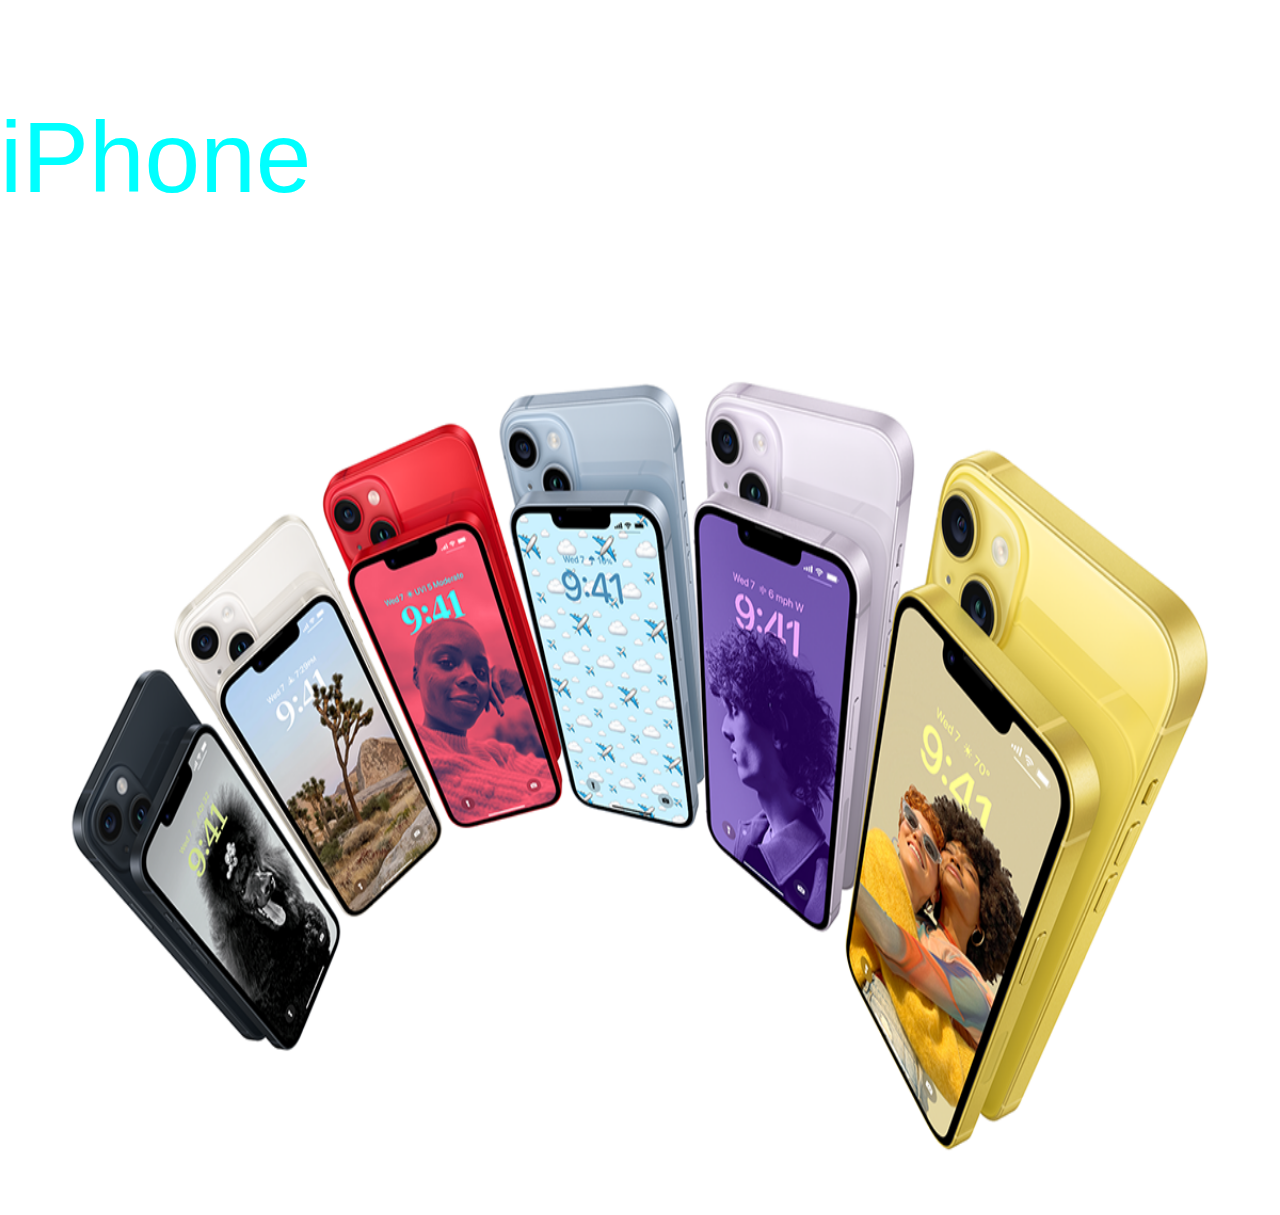
<file: index.html>
<!DOCTYPE html>
<html>
    <head>
        <link rel="stylesheet" href="style.css">
        <style type ="text/css" >
            .footer{ 
                position: fixed;     
                text-align: center;    
                bottom: 0px; 
                width: 100%;
            }  
         </style>
    </head>
    <body>
        <p>iPhone</p>
        <p><div class="footer">iPhone</div></p>

        <a href="page2.html">
            <img src="iphone14.png" class="iphone14"> 
            <background-image: url(phones)>
                <div class="tiledBackground"></div>
            <cursor:>
                url('apple.png'), url('flash.png'), auto;
            </cursor:>
        </a>
        <a href="https://www.apple.com/iphone/">Apple</a>
    </body>
</html>
</file>
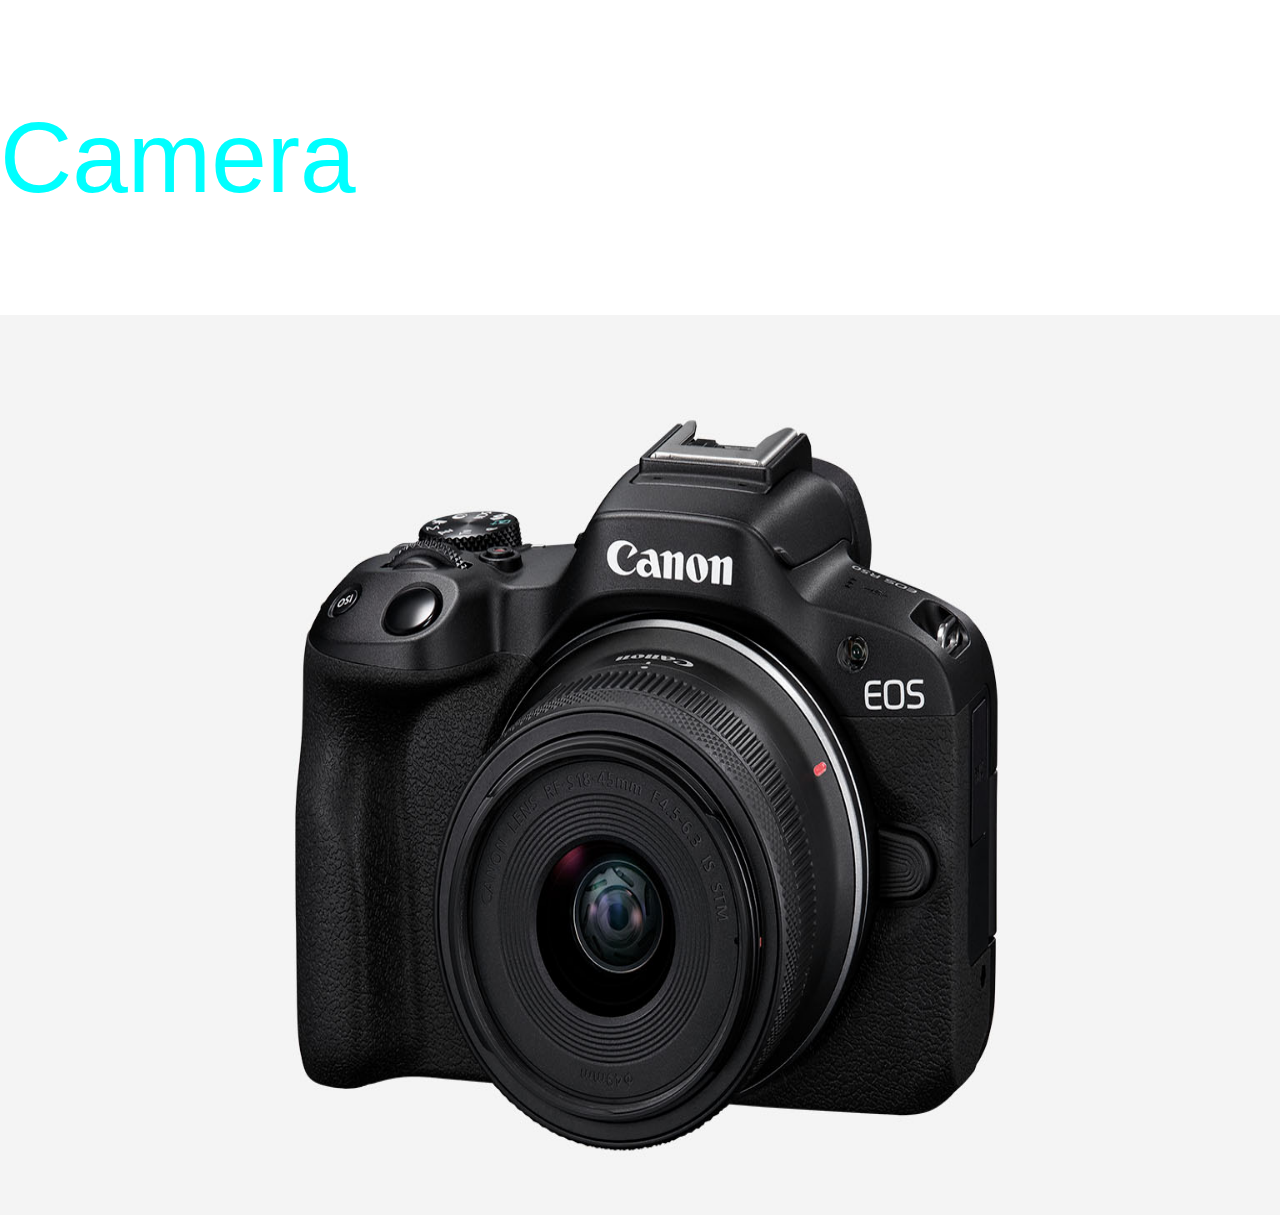
<file: page2.html>
<!DOCTYPE html>
<html>
    <head>
        <link rel="stylesheet" href="style.css">
    </head>
    <body>
        <p>Camera</p>
        <a href="page3.html">
            <img src="camera.jpg" class="camera"> 
        </a>
        <a>
            <img scr="flash.gif">
        </a>
    </body>
</html>
</file>
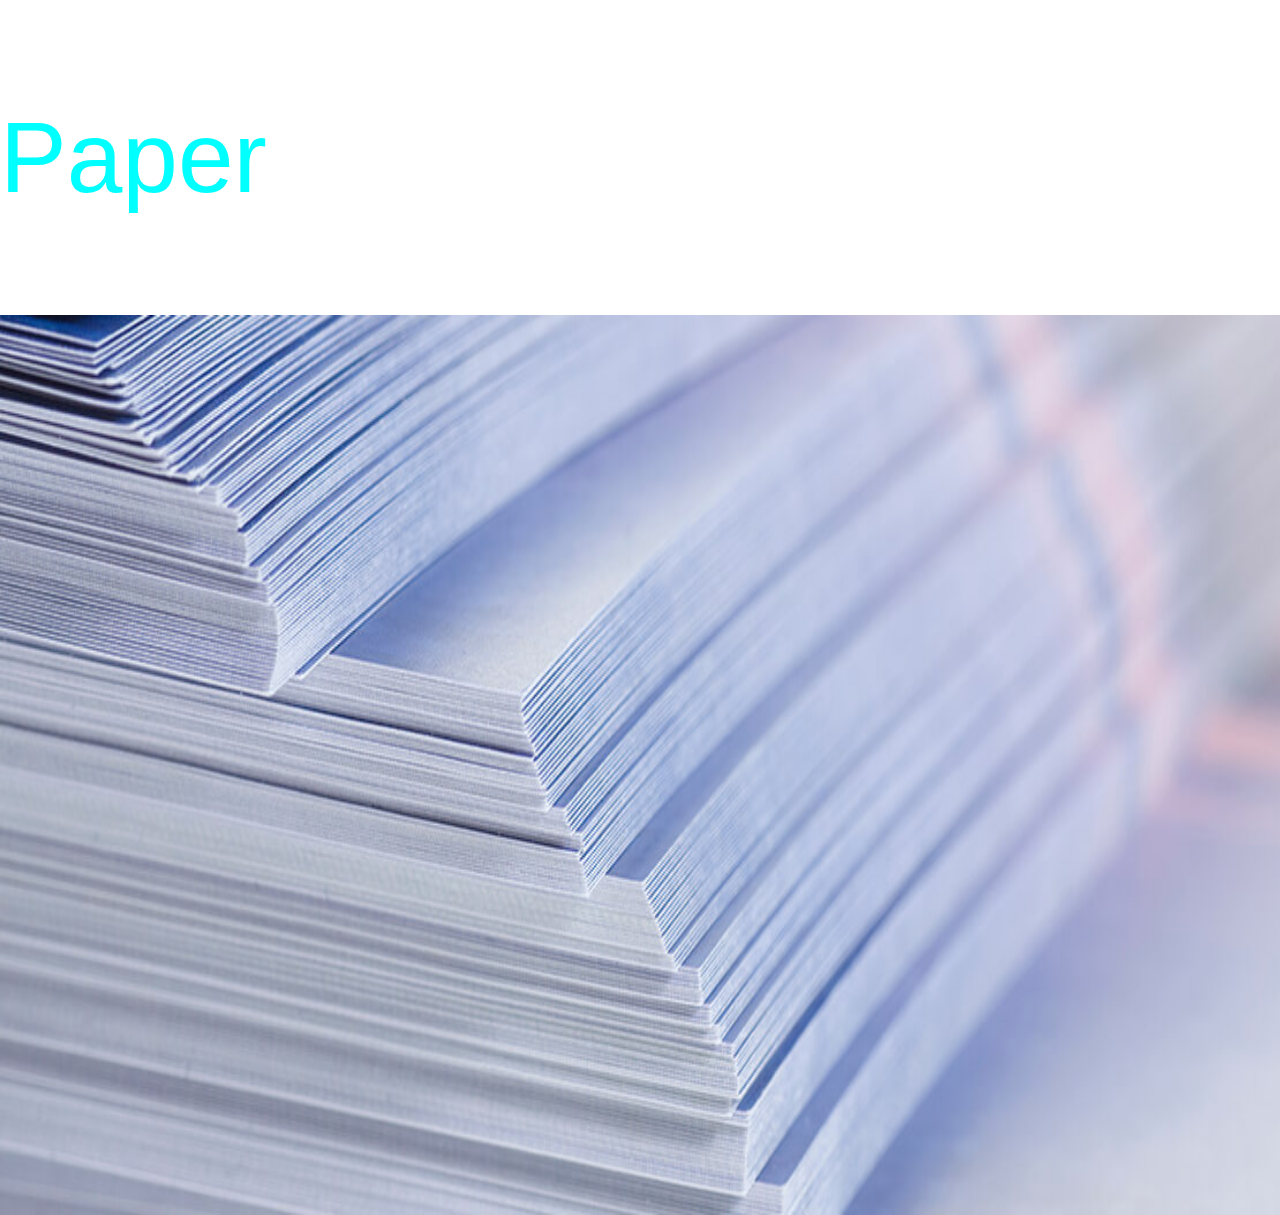
<file: page4.html>
<!DOCTYPE html>
<html>
    <head>
        <link rel="stylesheet" href="style.css">
    </head>
    <body>
        <p>Paper</p>
        <a href="page5.html">
            <img src="stack.jpg" class="stack"> 
        </a>
    </body>
</html>
</file>
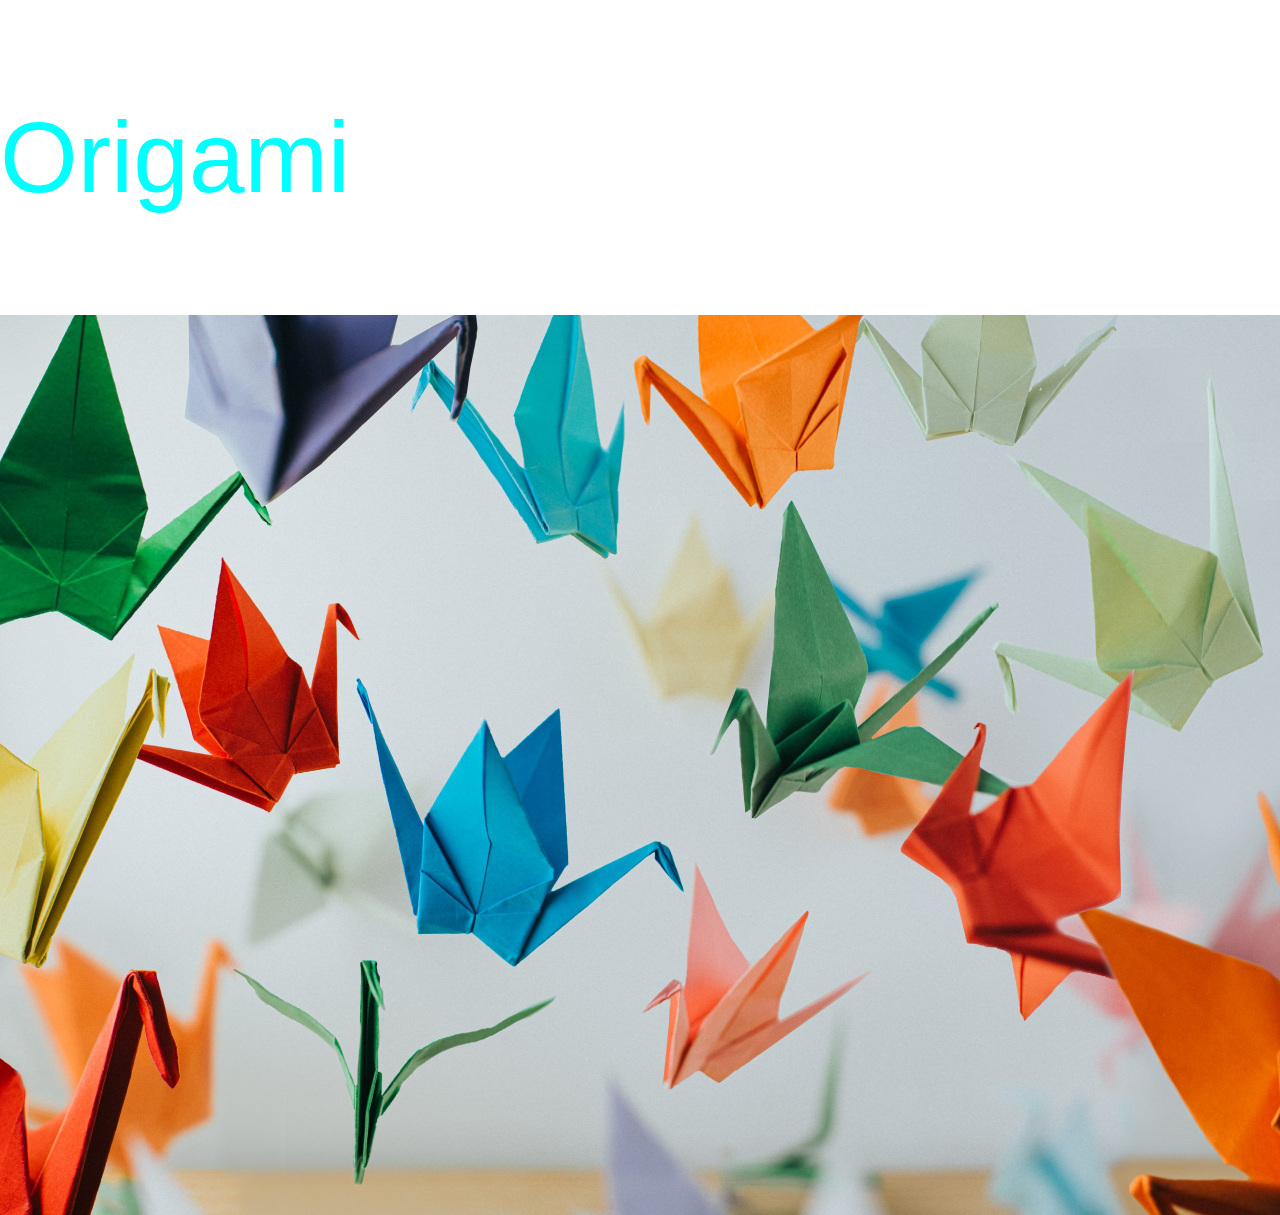
<file: page5.html>
<!DOCTYPE html>
<html>
    <head>
        <link rel="stylesheet" href="style.css">
    </head>
    <body>
        <p>Origami</p>
        <a href="page6.html">
            <img src="origami.jpg" class="origami"> 
        </a>
    </body>
</html>
</file>
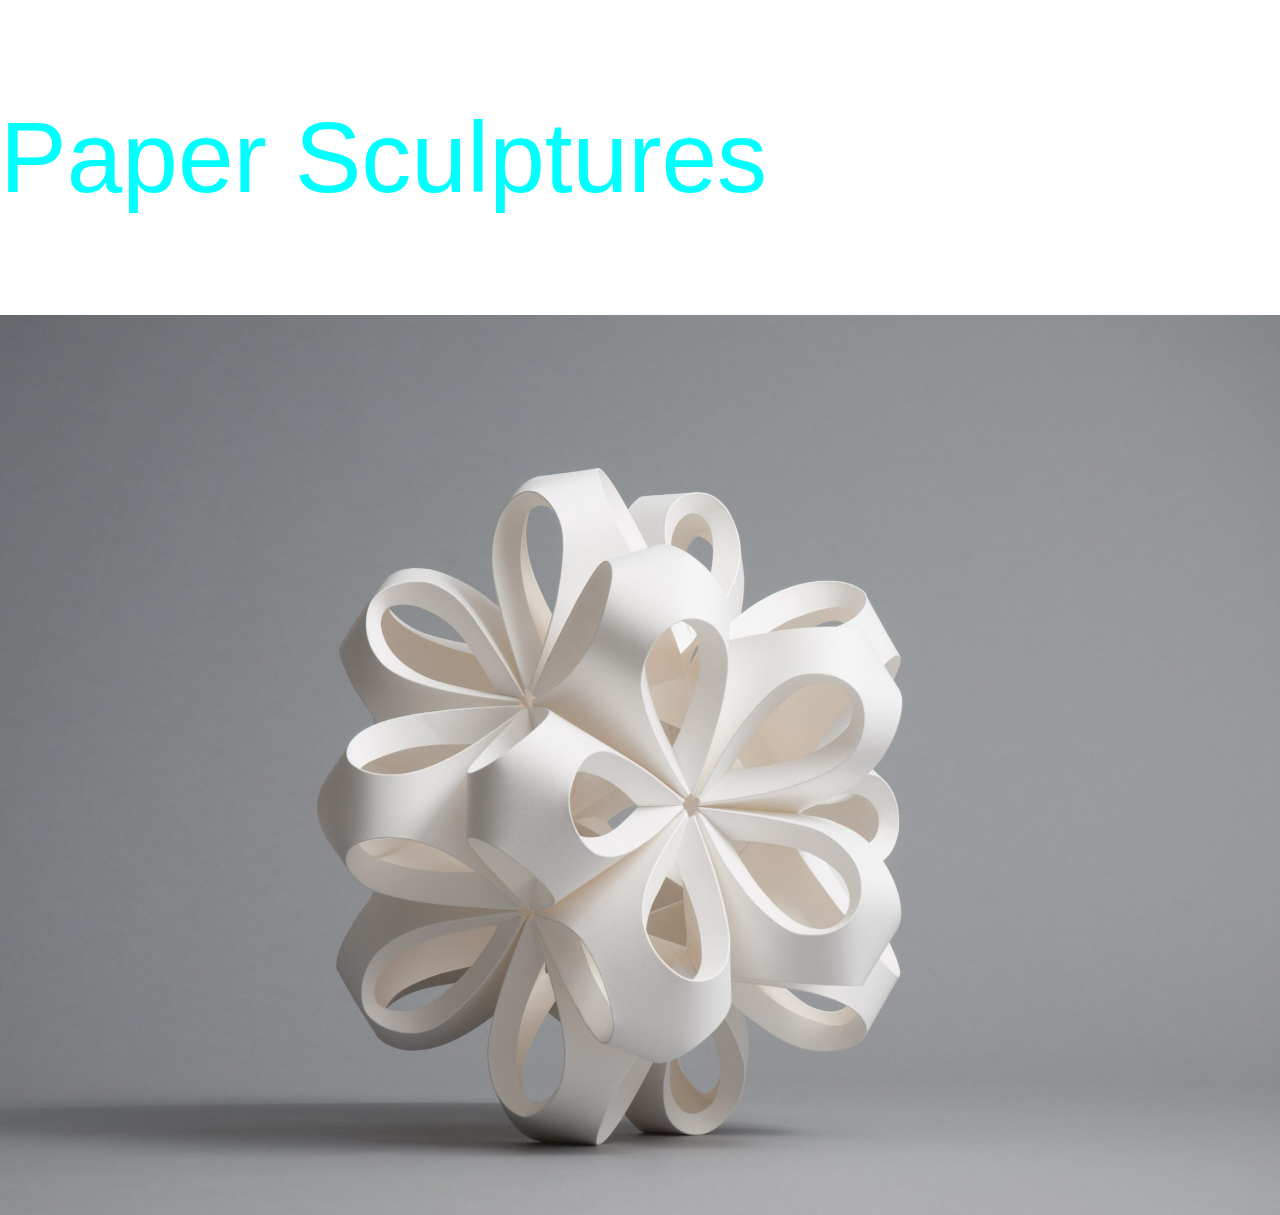
<file: page6.html>
<!DOCTYPE html>
<html>
    <head>
        <link rel="stylesheet" href="style.css">
    </head>
    <body>
        <p>Paper Sculptures</p>
        <a href="index.html">
            <img src="paperS.jpg" class="paperS"> 
        </a>
    </body>
</html>
</file>
<file: style.css>
body {
    margin: 0px; 
    padding: 0px;
    align-items: center;
    cursor: url('apple.png'), url('flash.png'), auto;
}

.cursors {
    display: grid;
    grid-template-columns: repeat(auto-fit, minmax(200px, min-content));
    column-gap: 1rem;
    justify-content: center;
    margin-top: 1rem;
   
    & > div{
      background-color: red;
      border: 1px solid #fff;
      padding: 1rem;
      margin-bottom: 1rem;
    }
}
  
p {
    background: clear;
    font-size: 100px;
    font-family: Arial, Helvetica, sans-serif;
    color: aqua;
    width: fit-content;
    position: relative;
    object-position: bottom;
    .bottom {
        background: clear;
        font-size: 100px;
        font-family: Arial, Helvetica, sans-serif;
        color: aqua;
        width: fit-content;
        position: relative;
        object-position: bottom;
        position: fixed;
        bottom: 0;
    }
}

.iphone14 {
    height: 100%;
    -o-object-position: center;
    object-position: center;
    position: absolute;
    width: 100%;
    z-index: 0;
}

.tiledBackground {
    background-image: url(iphone14.png);
    background-size: 150px;
    width: 300px;
    height: 300px;
    border: 0px solid;
    color: pink;
  }

.camera {
    height: 100%;
    -o-object-position: center;
    object-position: center;
    position: absolute;
    width: 100%;
    z-index: 0;
}

.flash.gif {
    height: 100px
}

.screen {
    height: 100%;
    -o-object-position: center;
    object-position: center;
    position: absolute;
    width: 100%;
    z-index: 0;
}

.stack {
    height: 100%;
    -o-object-position: center;
    object-position: center;
    position: absolute;
    width: 100%;
    z-index: 0;
}

.origami {
    height: 100%;
    -o-object-position: center;
    object-position: center;
    position: absolute;
    width: 100%;
    z-index: 0;
}

.paperS {
    height: 100%;
    -o-object-position: center;
    object-position: center;
    position: absolute;
    width: 100%;
    z-index: 0;
}

div {
    cursor: url="apple.png";
}
</file>
